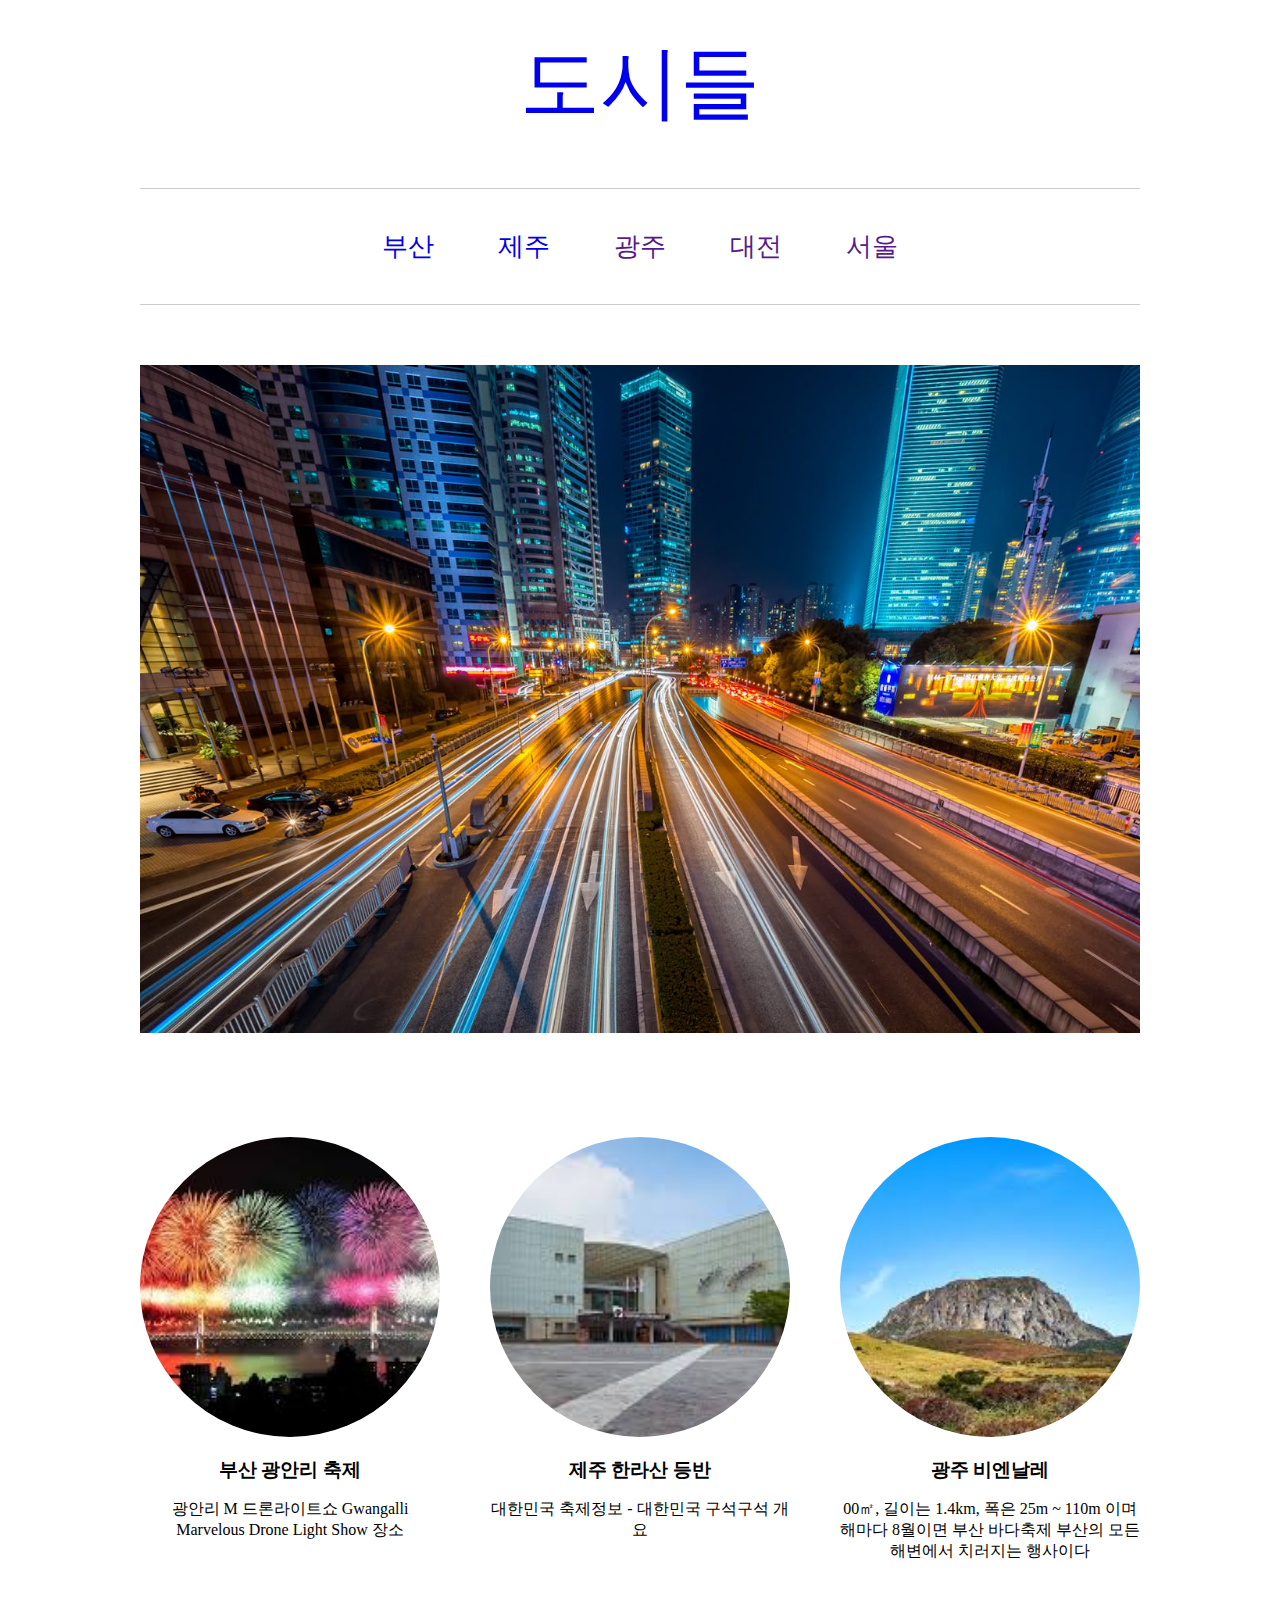
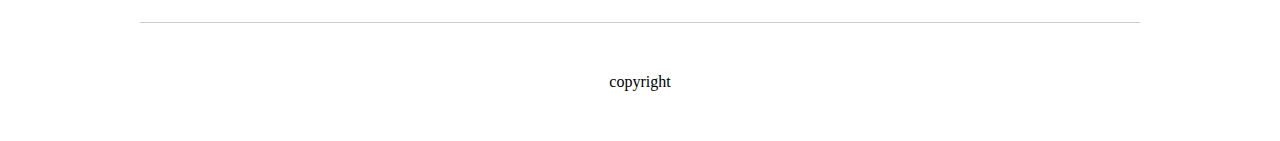
<file: index.html>
<!DOCTYPE html>
<html lang="ko">
<head>
    <meta charset="UTF-8">
    <meta name="viewport" content="width=device-width, initial-scale=1.0">
    <title>도시들</title>
    <link rel="stylesheet" href="./css/main.css">
</head>
<body>
    <div class="container">
        <h1 class="title"><a href="index.html"> 도시들</a></h1>
        <ul class="nav">
            <li><a href="busan.html">부산</a></li>
            <li><a href="jeju.html">제주</a></li>
            <li><a href="">광주</a></li>
            <li><a href="">대전</a></li>
            <li><a href="">서울</a></li>
        </ul>

        <div class="slide">
            <img src="./imgs/s.jpg" alt="슬라이더 이미지">
        </div>

        <ul class="list">
            <li>
                <div class="photo"><img src="./imgs/t-3.jpg" alt="">
                </div>
                <div class="text">
                    <h3>부산 광안리 축제</h3>
                    <p>광안리 M 드론라이트쇼 Gwangalli Marvelous Drone Light Show 장소 </p>
                </div>
            </li>
            <li>
                <div class="photo"><img src="./imgs/t-1.jpg" alt="">
                </div>
                <div class="text">
                    <h3>제주 한라산 등반</h3>
                    <p>대한민국 축제정보 - 대한민국 구석구석 개요 </p>
                </div>
            </li>
            <li>
                <div class="photo"><img src="./imgs/t-2.jpg" alt="">
                </div>
                <div class="text">
                    <h3>광주 비엔날레</h3>
                    <p>00㎡, 길이는 1.4km, 폭은 25m ~ 110m 이며 해마다 8월이면 부산 바다축제 부산의 모든 해변에서 치러지는 행사이다 </p>
                </div>
            </li>

        </ul>
        <div class="copyright">
            <p> copyright</p>

        </div>
    </div>
</body>
</html>
</file>
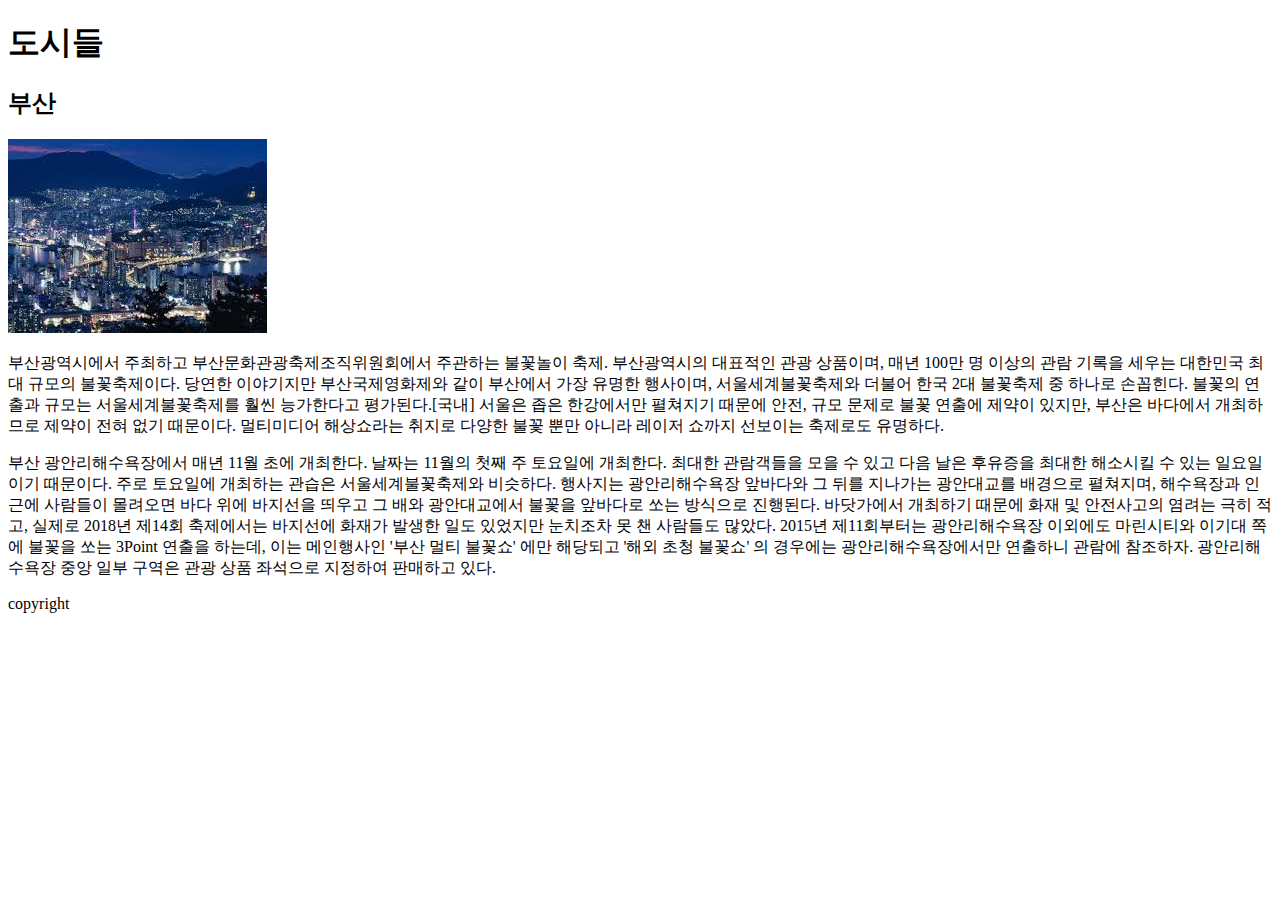
<file: busab.html>
<!DOCTYPE html>
<html lang="ko">
<head>
    <meta charset="UTF-8">
    <meta name="viewport" content="width=device-width, initial-scale=1.0">
    <title>Document</title>
</head>
<body>
    <div class="container">
        <h1 class="title">도시들</h1>

        <h2>부산</h2>
        <div class="photo">
            <img src="./imgs/busan.jpg" alt="부산야경">
        </div>
        <div class="text">
            <p>
            부산광역시에서 주최하고 부산문화관광축제조직위원회에서 주관하는 불꽃놀이 축제.
             부산광역시의 대표적인 관광 상품이며, 매년 100만 명 이상의 관람 기록을 세우는 대한민국 최대 규모의 불꽃축제이다.
             당연한 이야기지만 부산국제영화제와 같이 부산에서 가장 유명한 행사이며, 서울세계불꽃축제와 더불어 한국 2대 불꽃축제 중 하나로 손꼽힌다. 불꽃의 연출과 규모는 서울세계불꽃축제를 훨씬 능가한다고 평가된다.[국내] 서울은 좁은 한강에서만 펼쳐지기 때문에 안전, 규모 문제로 불꽃 연출에 제약이 있지만, 부산은 바다에서 개최하므로 제약이 전혀 없기 때문이다.
             멀티미디어 해상쇼라는 취지로 다양한 불꽃 뿐만 아니라 레이저 쇼까지 선보이는 축제로도 유명하다.
            </p>
        </div>
        <p>
            부산 광안리해수욕장에서 매년 11월 초에 개최한다. 날짜는 11월의 첫째 주 토요일에 개최한다. 최대한 관람객들을 모을 수 있고 다음 날은 후유증을 최대한 해소시킬 수 있는 일요일이기 때문이다. 주로 토요일에 개최하는 관습은 서울세계불꽃축제와 비슷하다.
행사지는 광안리해수욕장 앞바다와 그 뒤를 지나가는 광안대교를 배경으로 펼쳐지며, 해수욕장과 인근에 사람들이 몰려오면 바다 위에 바지선을 띄우고 그 배와 광안대교에서 불꽃을 앞바다로 쏘는 방식으로 진행된다. 바닷가에서 개최하기 때문에 화재 및 안전사고의 염려는 극히 적고, 실제로 2018년 제14회 축제에서는 바지선에 화재가 발생한 일도 있었지만 눈치조차 못 챈 사람들도 많았다.
2015년 제11회부터는 광안리해수욕장 이외에도 마린시티와 이기대 쪽에 불꽃을 쏘는 3Point 연출을 하는데, 이는 메인행사인 '부산 멀티 불꽃쇼' 에만 해당되고 '해외 초청 불꽃쇼' 의 경우에는 광안리해수욕장에서만 연출하니 관람에 참조하자. 광안리해수욕장 중앙 일부 구역은 관광 상품 좌석으로 지정하여 판매하고 있다.
        </p>

        <div class="copyright">
            <p> copyright</p>

        </div>

    </div>
    
</body>
</html>
</file>
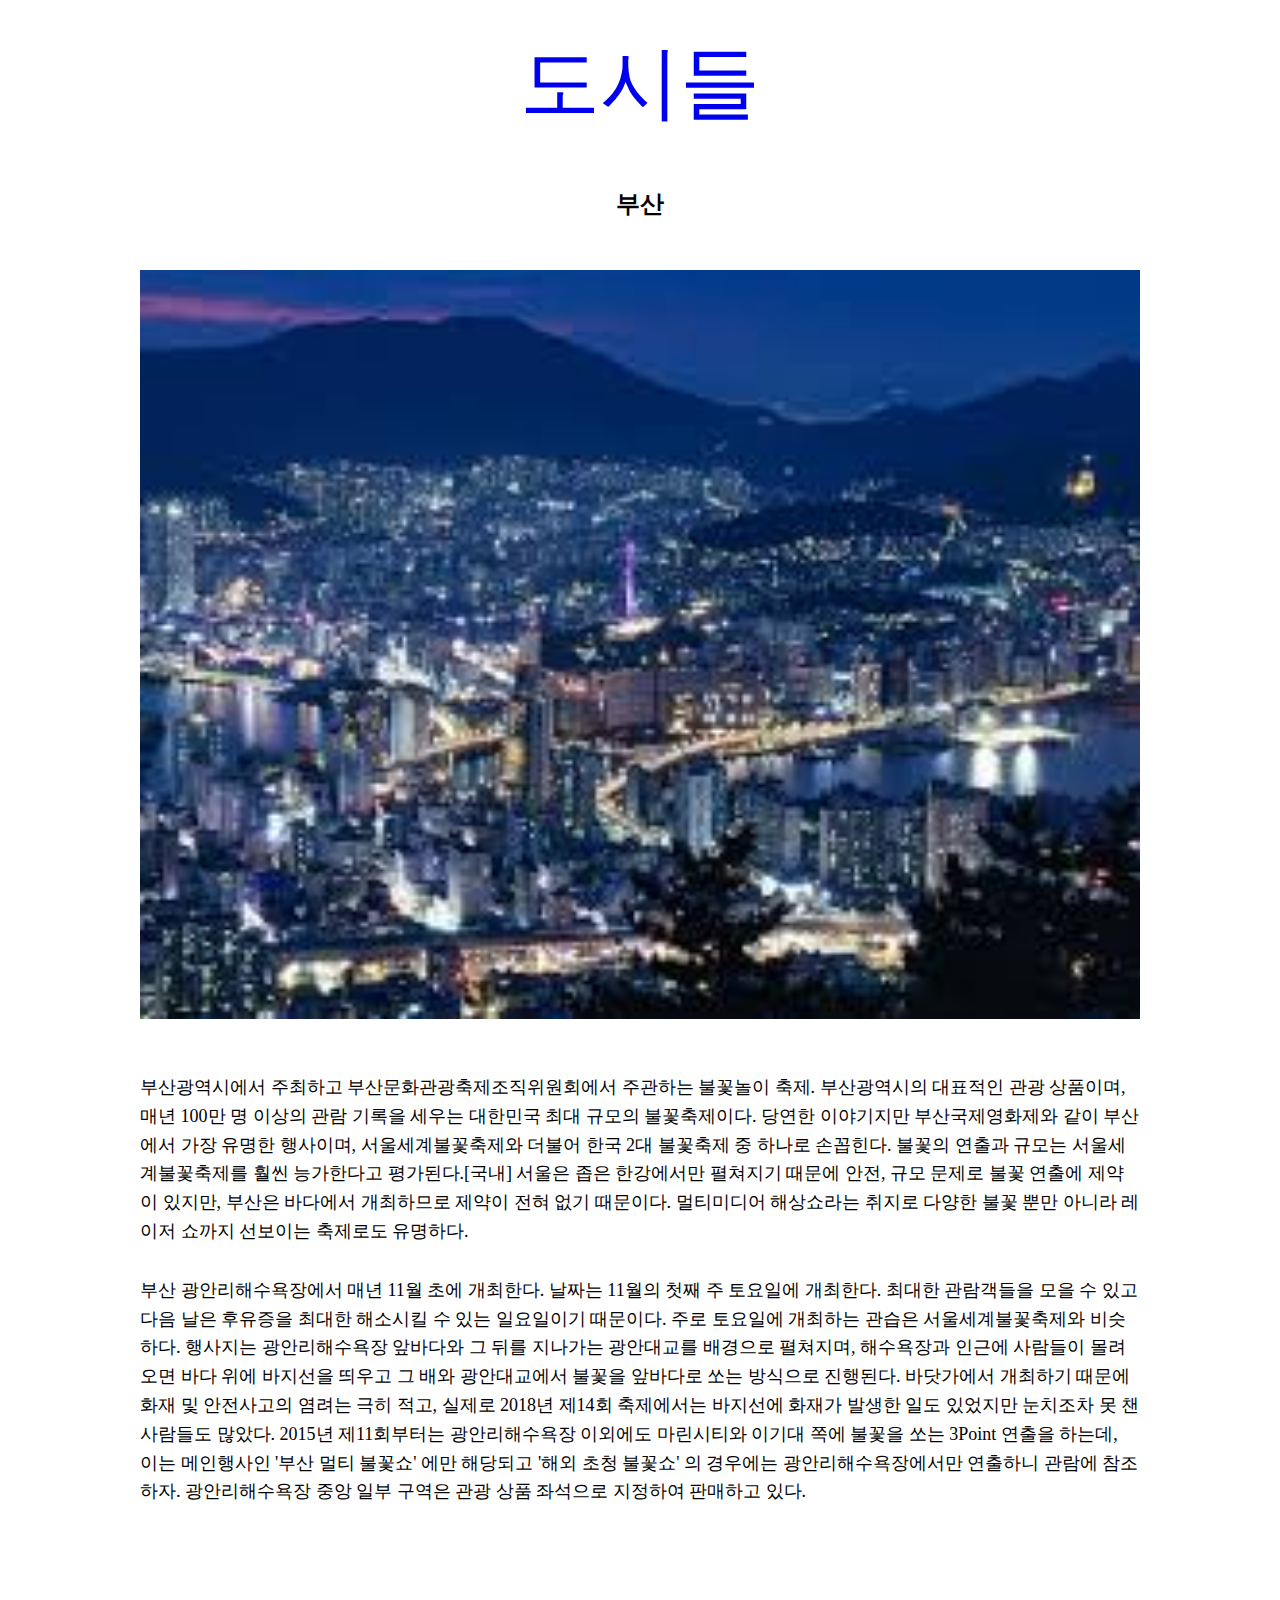
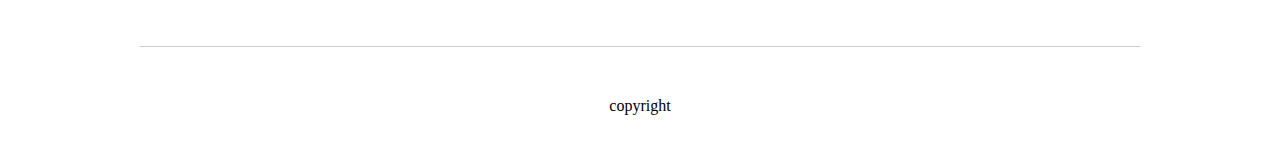
<file: busan.html>
<!DOCTYPE html>
<html lang="ko">
<head>
    <meta charset="UTF-8">
    <meta name="viewport" content="width=device-width, initial-scale=1.0">
    <title>Document</title>
    <link rel="stylesheet" href="./css/main.css">
</head>
<body>
    <div class="container">
        <h1 class="title"><a href="index.html"> 도시들</a></h1>

        <h2>부산</h2>
        <div class="photo">
            <img src="./imgs/busan.jpg" alt="부산야경">
        </div>
        <div class="city_text">
            <p>
             부산광역시에서 주최하고 부산문화관광축제조직위원회에서 주관하는 불꽃놀이 축제.
             부산광역시의 대표적인 관광 상품이며, 매년 100만 명 이상의 관람 기록을 세우는 대한민국 최대 규모의 불꽃축제이다.
             당연한 이야기지만 부산국제영화제와 같이 부산에서 가장 유명한 행사이며, 서울세계불꽃축제와 더불어 한국 2대 불꽃축제 중 하나로 손꼽힌다. 불꽃의 연출과 규모는 서울세계불꽃축제를 훨씬 능가한다고 평가된다.[국내] 서울은 좁은 한강에서만 펼쳐지기 때문에 안전, 규모 문제로 불꽃 연출에 제약이 있지만, 부산은 바다에서 개최하므로 제약이 전혀 없기 때문이다.
             멀티미디어 해상쇼라는 취지로 다양한 불꽃 뿐만 아니라 레이저 쇼까지 선보이는 축제로도 유명하다.
            </p>
            <p>
                부산 광안리해수욕장에서 매년 11월 초에 개최한다. 날짜는 11월의 첫째 주 토요일에 개최한다. 최대한 관람객들을 모을 수 있고 다음 날은 후유증을 최대한 해소시킬 수 있는 일요일이기 때문이다. 주로 토요일에 개최하는 관습은 서울세계불꽃축제와 비슷하다.
                행사지는 광안리해수욕장 앞바다와 그 뒤를 지나가는 광안대교를 배경으로 펼쳐지며, 해수욕장과 인근에 사람들이 몰려오면 바다 위에 바지선을 띄우고 그 배와 광안대교에서 불꽃을 앞바다로 쏘는 방식으로 진행된다. 바닷가에서 개최하기 때문에 화재 및 안전사고의 염려는 극히 적고, 실제로 2018년 제14회 축제에서는 바지선에 화재가 발생한 일도 있었지만 눈치조차 못 챈 사람들도 많았다.
                2015년 제11회부터는 광안리해수욕장 이외에도 마린시티와 이기대 쪽에 불꽃을 쏘는 3Point 연출을 하는데, 이는 메인행사인 '부산 멀티 불꽃쇼' 에만 해당되고 '해외 초청 불꽃쇼' 의 경우에는 광안리해수욕장에서만 연출하니 관람에 참조하자. 광안리해수욕장 중앙 일부 구역은 관광 상품 좌석으로 지정하여 판매하고 있다.
            </p>
        </div>
        

        <div class="copyright">
            <p> copyright</p>

        </div>

    </div>
    
</body>
</html>
</file>
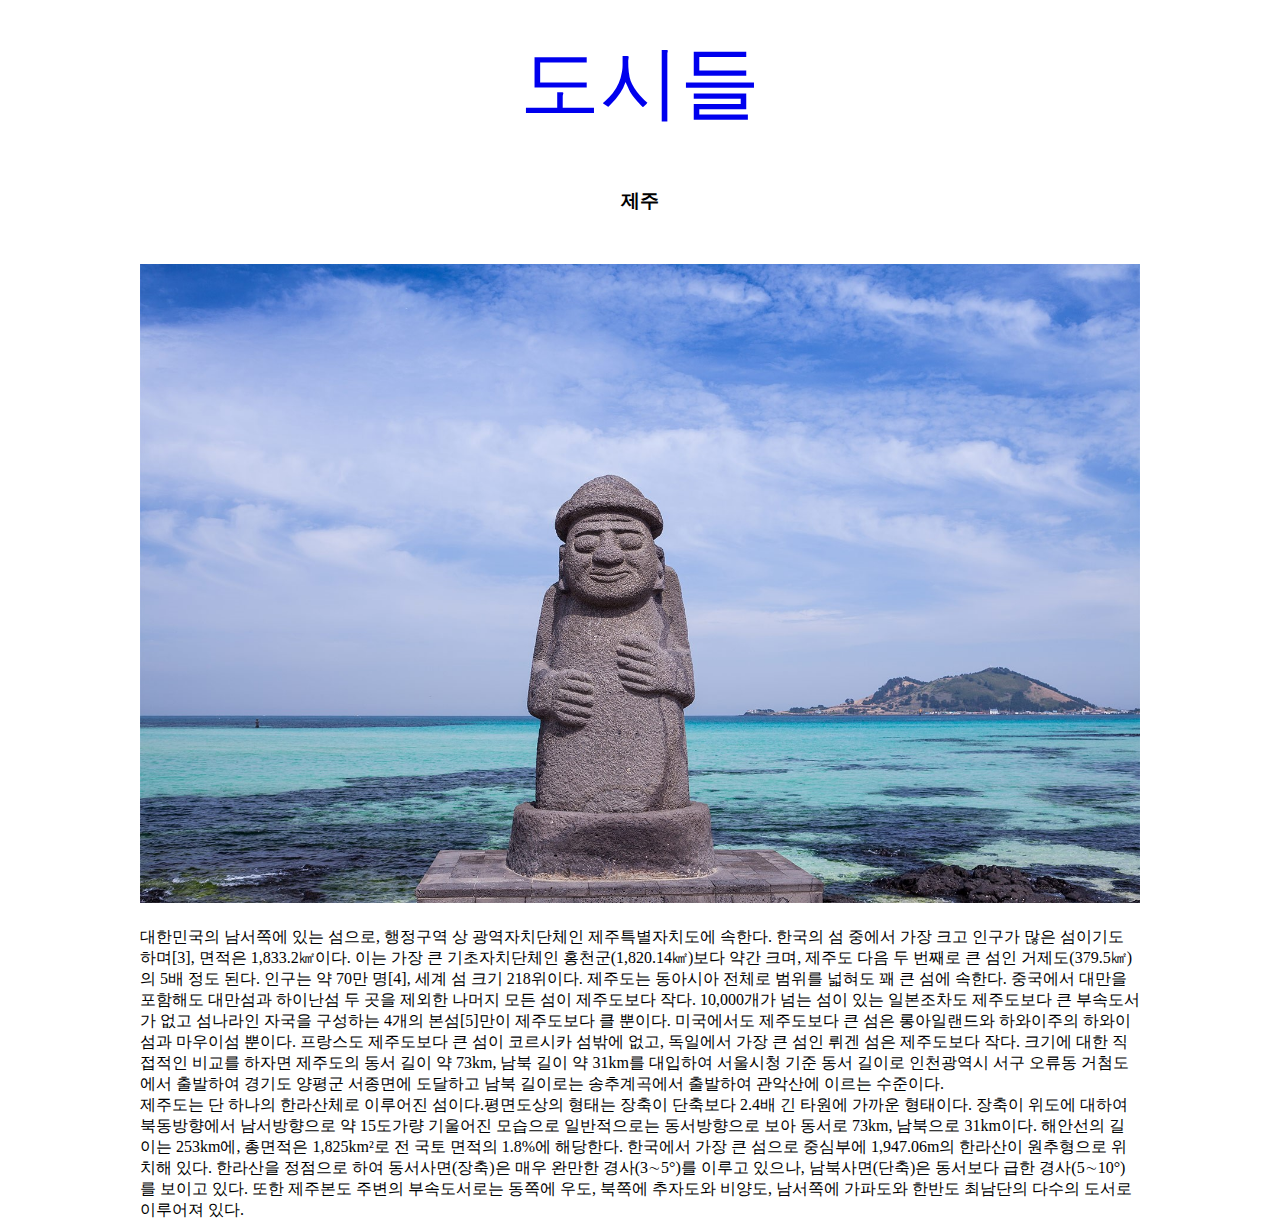
<file: jeju.html>
<!DOCTYPE html>
<html lang="ko">
<head>
    <meta charset="UTF-8">
    <meta name="viewport" content="width=device-width, initial-scale=1.0">
    <title>Document</title>
    <link rel="stylesheet" href="css/main.css">
</head>
<body>
    <div class="container">
        <h1 class="title"><a href="index.html"> 도시들</a></h1>
        <h3>제주</h3>
        <div class="photo_jeju">
            <img src="./imgs/jeju.jpg" alt="제주도">
        </div>

        <div class="ciyt_jeju">
            <p>
                대한민국의 남서쪽에 있는 섬으로, 행정구역 상 광역자치단체인 제주특별자치도에 속한다. 한국의 섬 중에서 가장 크고 인구가 많은 섬이기도 하며[3], 면적은 1,833.2㎢이다. 이는 가장 큰 기초자치단체인 홍천군(1,820.14㎢)보다 약간 크며, 제주도 다음 두 번째로 큰 섬인 거제도(379.5㎢)의 5배 정도 된다. 인구는 약 70만 명[4], 세계 섬 크기 218위이다.
                제주도는 동아시아 전체로 범위를 넓혀도 꽤 큰 섬에 속한다. 중국에서 대만을 포함해도 대만섬과 하이난섬 두 곳을 제외한 나머지 모든 섬이 제주도보다 작다. 10,000개가 넘는 섬이 있는 일본조차도 제주도보다 큰 부속도서가 없고 섬나라인 자국을 구성하는 4개의 본섬[5]만이 제주도보다 클 뿐이다. 미국에서도 제주도보다 큰 섬은 롱아일랜드와 하와이주의 하와이섬과 마우이섬 뿐이다. 프랑스도 제주도보다 큰 섬이 코르시카 섬밖에 없고, 독일에서 가장 큰 섬인 뤼겐 섬은 제주도보다 작다. 크기에 대한 직접적인 비교를 하자면 제주도의 동서 길이 약 73km, 남북 길이 약 31km를 대입하여 서울시청 기준 동서 길이로 인천광역시 서구 오류동 거첨도에서 출발하여 경기도 양평군 서종면에 도달하고 남북 길이로는 송추계곡에서 출발하여 관악산에 이르는 수준이다.
            </p>
            <p>
                제주도는 단 하나의 한라산체로 이루어진 섬이다.평면도상의 형태는 장축이 단축보다 2.4배 긴 타원에 가까운 형태이다. 장축이 위도에 대하여 북동방향에서 남서방향으로 약 15도가량 기울어진 모습으로 일반적으로는 동서방향으로 보아 동서로 73km, 남북으로 31km이다. 해안선의 길이는 253km에, 총면적은 1,825km²로 전 국토 면적의 1.8%에 해당한다. 한국에서 가장 큰 섬으로 중심부에 1,947.06m의 한라산이 원추형으로 위치해 있다. 한라산을 정점으로 하여 동서사면(장축)은 매우 완만한 경사(3∼5°)를 이루고 있으나, 남북사면(단축)은 동서보다 급한 경사(5∼10°)를 보이고 있다. 또한 제주본도 주변의 부속도서로는 동쪽에 우도, 북쪽에 추자도와 비양도, 남서쪽에 가파도와 한반도 최남단의 다수의 도서로 이루어져 있다. 
            </p>
        </div>
    </div>
    
</body>
</html>
</file>
<file: css/main.css>
*{
    margin: 0;
    padding: 0;
    box-sizing: border-box;

}

ul {
    list-style: none;

}

a {
    text-decoration: none;
}

img {
    width: 100%;
    
}

h2 {
    text-align: center;
    margin-bottom: 50px;
}
.container {
    width: 1000px;
    margin: auto;

}
.title {
    font-size: 80px;
    font-weight: normal;
    text-align: center;
    padding-top: 30px;
    padding-bottom: 50px;
}

.nav {
    text-align: center;
    padding-top: 40px;
    padding-bottom: 40px;
    border-top: 1px solid #ccc;
    border-bottom: 1px solid #ccc;
    margin-bottom: 60px;

}

.nav li {
    display: inline;
}

.nav li a {
    font-size: 26px;
    padding: 30px;
}

.slide {
    margin-bottom: 100px;
}

.list {
    display: flex;
    gap: 50px;

}

.list li {
    width: 300px;

    
}

.list li .photo {
    width: 300px;
    height: 300px;
    border-color: orange;
}

.list li .photo img {
    width: 100%;
    height: 100%;
    object-fit: cover;
    border-radius: 100%;
}

.list li .text {
    text-align: center;
    margin-top: 20px;
}

.list li .text h3{
    margin-bottom: 16px;
}

.city_text {
    padding: 50px 0 50px 0;
}

.city_text p {
    margin-bottom: 30px;
    font-size: 18px;
    line-height: 1.6;
}
h3 {
    text-align: center;
    margin-bottom: 50px;
}

.photo_jeju {
    margin-bottom: 20px;
    object-fit: cover;
    border-radius: 100%;
    width: 100%;
    height: 100%;
}

.city_jeju p {
    font-size: 20px;
    line-height: 2;

}

.copyright {
    padding: 50px 0 50px 0;
    text-align: center;
    border-top:  1px solid #ccc;
    margin-top: 60px;
}
</file>
